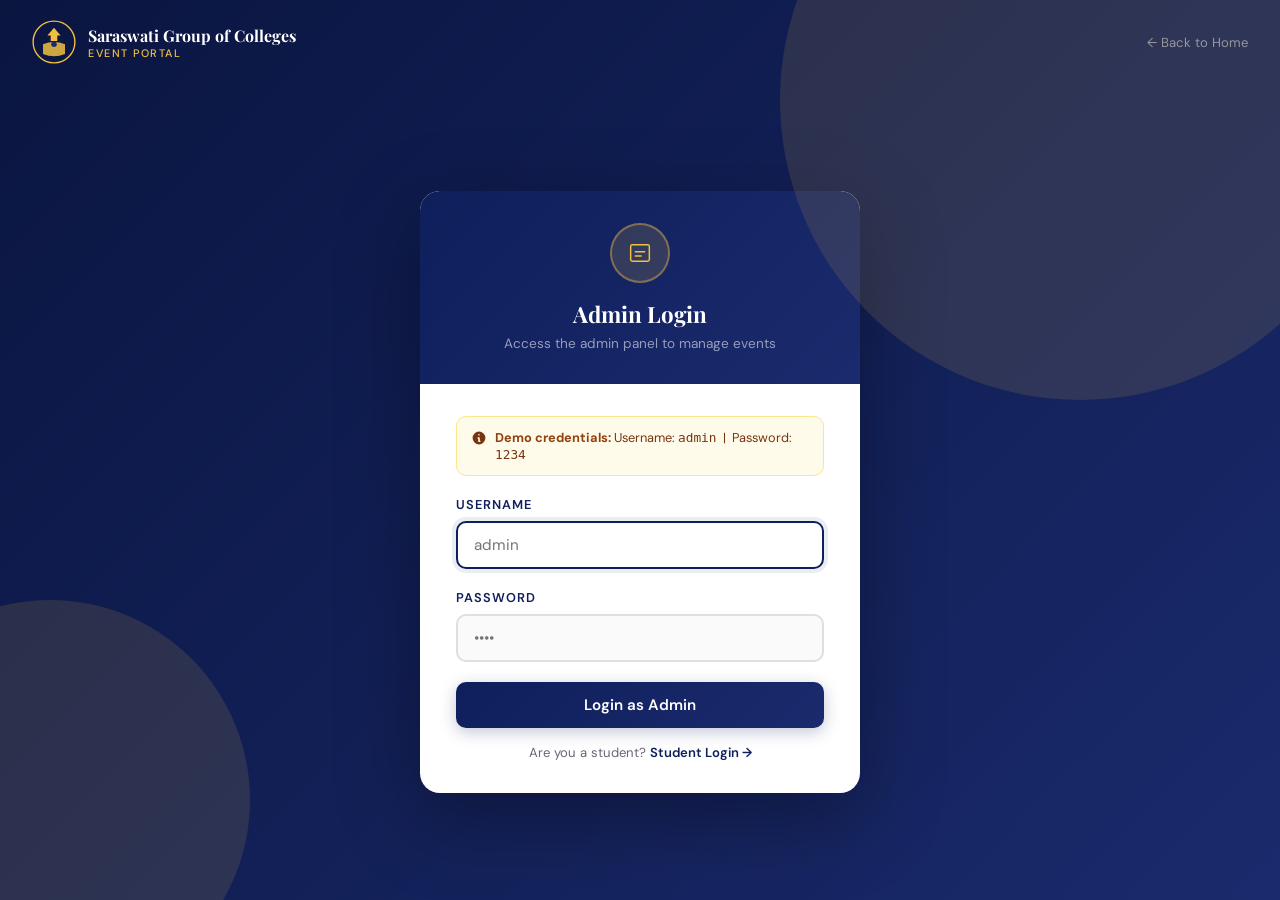
<file: college event management:Anubhav/admin dashboard.html>
<!DOCTYPE html>
<html lang="en">
<head>
  <meta charset="UTF-8"/>
  <meta name="viewport" content="width=device-width, initial-scale=1.0"/>
  <title>Admin Dashboard – SGC Events</title>
  <link rel="stylesheet" href="style.css"/>
  <link href="https://fonts.googleapis.com/css2?family=Playfair+Display:wght@400;700;900&family=DM+Sans:wght@300;400;500;600&display=swap" rel="stylesheet"/>
</head>
<body class="dash-body">

  <!-- Nav -->
  <nav class="top-nav">
    <div class="nav-brand">
      <svg class="nav-logo" viewBox="0 0 80 80" fill="none">
        <circle cx="40" cy="40" r="38" stroke="#f0c040" stroke-width="2.5"/>
        <path d="M40 14 L52 28 H46 V38 H34 V28 H28 Z" fill="#f0c040"/>
        <path d="M20 44 Q40 36 60 44 L60 62 Q40 70 20 62 Z" fill="#f0c040" opacity="0.85"/>
        <circle cx="40" cy="44" r="5" fill="#1a2a6c"/>
      </svg>
      <span class="nav-name">Saraswati Group of Colleges<span>Admin Panel</span></span>
    </div>
    <div class="nav-right">
      <span class="nav-user"><strong>Administrator</strong></span>
      <button class="btn-logout" onclick="doLogout()">Logout</button>
    </div>
  </nav>

  <!-- Toast -->
  <div class="toast-container" id="toastContainer"></div>

  <!-- Delete Confirm Modal -->
  <div class="modal-overlay" id="confirmModal">
    <div class="modal-box">
      <h3>Delete Event</h3>
      <p id="modalMsg">Are you sure you want to delete this event? All registrations for it will also be removed.</p>
      <div class="modal-btns">
        <button class="btn-cancel" onclick="closeModal()">Cancel</button>
        <button class="btn-confirm" onclick="confirmDelete()">Delete</button>
      </div>
    </div>
  </div>

  <div class="dash-layout">
    <div class="dash-content">
      <div class="dash-header">
        <h1>Admin Dashboard</h1>
        <p>Manage events, view registrations, and oversee the college event portal.</p>
      </div>

      <!-- Tab nav -->
      <div class="tab-nav">
        <button class="tab-btn active" onclick="switchTab('events', this)">Manage Events</button>
        <button class="tab-btn" onclick="switchTab('registrations', this)">Registrations</button>
      </div>

      <!-- Stats -->
      <div class="stats-row">
        <div class="stat-card">
          <div class="stat-num" id="statEvents">0</div>
          <div class="stat-label">Total Events</div>
        </div>
        <div class="stat-card gold-border">
          <div class="stat-num" id="statRegs">0</div>
          <div class="stat-label">Registrations</div>
        </div>
        <div class="stat-card green-border">
          <div class="stat-num" id="statStudents">0</div>
          <div class="stat-label">Unique Students</div>
        </div>
      </div>

      <!-- Events Tab -->
      <div class="tab-pane active" id="tab-events">

        <!-- Add Event Form -->
        <div class="section-card" style="margin-bottom:24px">
          <div class="section-card-header">
            <h2>➕ Add New Event</h2>
          </div>
          <div class="section-card-body">
            <div id="formAlert" class="alert-box error"></div>
            <div id="formSuccess" class="alert-box success"></div>
            <div class="add-event-form">
              <div class="form-group">
                <label for="eventName">Event Name *</label>
                <input type="text" id="eventName" placeholder="e.g. Annual Science Fair"/>
                <div class="form-error" id="nameErr">Event name is required.</div>
              </div>
              <div class="form-group">
                <label for="eventDate">Event Date *</label>
                <input type="date" id="eventDate"/>
                <div class="form-error" id="dateErr">Please select a date.</div>
              </div>
              <div class="form-group full-width">
                <label for="eventImage">Event Image URL</label>
                <input type="url" id="eventImage" placeholder="https://example.com/image.jpg" oninput="previewImg(this.value)"/>
                <div class="form-hint">Paste a direct link to an image. Leave blank for a default icon.</div>
                <div class="img-preview-wrap">
                  <img id="imgPreview" class="img-preview-thumb" src="" alt="Preview" onerror="this.classList.remove('visible')"/>
                </div>
              </div>
              <div class="form-group full-width" style="display:flex;align-items:center;gap:12px;">
                <button class="btn-add-event" onclick="addEvent()">Add Event</button>
                <button class="btn-cancel" onclick="resetForm()" style="margin-top:8px">Clear Form</button>
              </div>
            </div>
          </div>
        </div>

        <!-- Events List -->
        <div class="section-card">
          <div class="section-card-header">
            <h2>All Events</h2>
            <span id="eventCountBadge" style="background:#e8eaf6;color:var(--navy);font-size:0.78rem;font-weight:600;padding:4px 12px;border-radius:12px;">0 events</span>
          </div>
          <div class="section-card-body">
            <div id="adminEventsList"></div>
          </div>
        </div>
      </div>

      <!-- Registrations Tab -->
      <div class="tab-pane" id="tab-registrations">
        <div class="section-card">
          <div class="section-card-header">
            <h2>Student Registrations</h2>
            <div style="display:flex;gap:10px;align-items:center">
              <label style="font-size:0.82rem;color:var(--text-light)">Filter by event:</label>
              <select id="filterEvent" onchange="renderRegistrations()" style="padding:6px 10px;border-radius:8px;border:1.5px solid var(--border);font-size:0.82rem;color:var(--navy);font-family:var(--font-body)">
                <option value="">All Events</option>
              </select>
            </div>
          </div>
          <div class="section-card-body">
            <div style="overflow-x:auto">
              <table class="reg-table">
                <thead>
                  <tr>
                    <th>#</th>
                    <th>Student Name</th>
                    <th>Roll Number</th>
                    <th>Event Name</th>
                    <th>Registered On</th>
                  </tr>
                </thead>
                <tbody id="regTableBody"></tbody>
              </table>
              <div id="regEmpty" class="empty-state" style="display:none">
                <div class="empty-icon">📋</div>
                <p>No registrations yet.</p>
              </div>
            </div>
          </div>
        </div>
      </div>

    </div>
  </div>

  <script>
    // Auth guard
    if (!localStorage.getItem('sgc_admin')) { window.location.href = 'adminlogin.html'; }

    let pendingDeleteId = null;

    function getEvents() { return JSON.parse(localStorage.getItem('sgc_events') || '[]'); }
    function saveEvents(ev) { localStorage.setItem('sgc_events', JSON.stringify(ev)); }
    function getRegistrations() { return JSON.parse(localStorage.getItem('sgc_registrations') || '[]'); }

    function updateStats() {
      const events = getEvents();
      const regs = getRegistrations();
      const unique = new Set(regs.map(r => r.studentName)).size;
      document.getElementById('statEvents').textContent = events.length;
      document.getElementById('statRegs').textContent = regs.length;
      document.getElementById('statStudents').textContent = unique;
    }

    function previewImg(url) {
      const img = document.getElementById('imgPreview');
      if (url && url.startsWith('http')) {
        img.src = url;
        img.classList.add('visible');
      } else {
        img.classList.remove('visible');
      }
    }

    function addEvent() {
      const name = document.getElementById('eventName').value.trim();
      const date = document.getElementById('eventDate').value;
      const image = document.getElementById('eventImage').value.trim();

      // Reset
      document.getElementById('nameErr').classList.remove('visible');
      document.getElementById('dateErr').classList.remove('visible');
      document.getElementById('eventName').classList.remove('error-input');
      document.getElementById('eventDate').classList.remove('error-input');
      document.getElementById('formAlert').classList.remove('visible');
      document.getElementById('formSuccess').classList.remove('visible');

      let valid = true;
      if (!name) { document.getElementById('nameErr').classList.add('visible'); document.getElementById('eventName').classList.add('error-input'); valid = false; }
      if (!date) { document.getElementById('dateErr').classList.add('visible'); document.getElementById('eventDate').classList.add('error-input'); valid = false; }
      if (!valid) return;

      const events = getEvents();
      const newEvent = {
        id: Date.now().toString(),
        name, date, image,
        createdAt: new Date().toISOString()
      };
      events.push(newEvent);
      saveEvents(events);

      const s = document.getElementById('formSuccess');
      s.textContent = `Event "${name}" added successfully!`;
      s.classList.add('visible');
      setTimeout(() => s.classList.remove('visible'), 3000);

      resetForm();
      renderAdminEvents();
      updateStats();
      populateEventFilter();
      showToast(`Event "${name}" added! 🎉`);
    }

    function resetForm() {
      document.getElementById('eventName').value = '';
      document.getElementById('eventDate').value = '';
      document.getElementById('eventImage').value = '';
      document.getElementById('imgPreview').classList.remove('visible');
      document.getElementById('nameErr').classList.remove('visible');
      document.getElementById('dateErr').classList.remove('visible');
      document.getElementById('eventName').classList.remove('error-input');
      document.getElementById('eventDate').classList.remove('error-input');
    }

    function renderAdminEvents() {
      const events = getEvents();
      const regs = getRegistrations();
      const list = document.getElementById('adminEventsList');
      document.getElementById('eventCountBadge').textContent = `${events.length} event${events.length !== 1 ? 's' : ''}`;

      if (!events.length) {
        list.innerHTML = `<div class="empty-state"><div class="empty-icon">📅</div><p>No events yet. Add your first event above!</p></div>`;
        return;
      }

      list.innerHTML = events.map((e, i) => {
        const regCount = regs.filter(r => r.eventId === e.id).length;
        const dateStr = new Date(e.date).toLocaleDateString('en-IN', { day: 'numeric', month: 'short', year: 'numeric' });
        const thumbHtml = e.image
          ? `<div class="admin-event-thumb"><img src="${e.image}" alt="" onerror="this.parentElement.innerHTML='🎓'"/></div>`
          : `<div class="admin-event-thumb">🎓</div>`;
        return `
          <div class="admin-event-row" id="erow-${e.id}">
            ${thumbHtml}
            <div class="admin-event-info">
              <div class="admin-event-name">${e.name}</div>
              <div class="admin-event-date">📅 ${dateStr}</div>
            </div>
            <span class="admin-reg-count">${regCount} registered</span>
            <button class="btn-delete" onclick="openDelete('${e.id}', '${e.name.replace(/'/g, "\\'")}')">Delete</button>
          </div>`;
      }).join('');
    }

    function openDelete(id, name) {
      pendingDeleteId = id;
      document.getElementById('modalMsg').textContent = `Delete "${name}"? All student registrations for this event will also be removed.`;
      document.getElementById('confirmModal').classList.add('open');
    }

    function closeModal() {
      document.getElementById('confirmModal').classList.remove('open');
      pendingDeleteId = null;
    }

    function confirmDelete() {
      if (!pendingDeleteId) return;
      let events = getEvents();
      const deleted = events.find(e => e.id === pendingDeleteId);
      events = events.filter(e => e.id !== pendingDeleteId);
      saveEvents(events);

      // Remove related registrations
      let regs = getRegistrations();
      regs = regs.filter(r => r.eventId !== pendingDeleteId);
      localStorage.setItem('sgc_registrations', JSON.stringify(regs));

      closeModal();
      showToast(`Event "${deleted?.name}" deleted.`, 'error');
      renderAdminEvents();
      renderRegistrations();
      updateStats();
      populateEventFilter();
    }

    function populateEventFilter() {
      const events = getEvents();
      const sel = document.getElementById('filterEvent');
      const current = sel.value;
      sel.innerHTML = '<option value="">All Events</option>' +
        events.map(e => `<option value="${e.id}" ${e.id === current ? 'selected' : ''}>${e.name}</option>`).join('');
    }

    function renderRegistrations() {
      const regs = getRegistrations();
      const filterVal = document.getElementById('filterEvent').value;
      const filtered = filterVal ? regs.filter(r => r.eventId === filterVal) : regs;
      const tbody = document.getElementById('regTableBody');
      const empty = document.getElementById('regEmpty');

      if (!filtered.length) {
        tbody.innerHTML = '';
        empty.style.display = 'block';
        return;
      }
      empty.style.display = 'none';
      tbody.innerHTML = filtered.map((r, i) => {
        const dateStr = new Date(r.registeredAt).toLocaleDateString('en-IN', { day: 'numeric', month: 'short', year: 'numeric', hour: '2-digit', minute: '2-digit' });
        return `
          <tr>
            <td style="color:var(--text-light);font-weight:600">${i + 1}</td>
            <td><strong>${r.studentName}</strong></td>
            <td>${r.studentId || 'N/A'}</td>
            <td>${r.eventName}</td>
            <td style="color:var(--text-light)">${dateStr}</td>
          </tr>`;
      }).join('');
    }

    function switchTab(tab, btn) {
      document.querySelectorAll('.tab-btn').forEach(b => b.classList.remove('active'));
      document.querySelectorAll('.tab-pane').forEach(p => p.classList.remove('active'));
      btn.classList.add('active');
      document.getElementById('tab-' + tab).classList.add('active');
      if (tab === 'registrations') { populateEventFilter(); renderRegistrations(); }
    }

    function showToast(msg, type = 'success') {
      const container = document.getElementById('toastContainer');
      const toast = document.createElement('div');
      toast.className = `toast${type === 'error' ? ' error' : ''}`;
      toast.innerHTML = `<span>${type === 'success' ? '✅' : '🗑️'}</span> ${msg}`;
      container.appendChild(toast);
      setTimeout(() => { toast.classList.add('out'); setTimeout(() => toast.remove(), 300); }, 3500);
    }

    function doLogout() {
      localStorage.removeItem('sgc_admin');
      window.location.href = 'index.html';
    }

    document.getElementById('confirmModal').addEventListener('click', function(e) {
      if (e.target === this) closeModal();
    });

    // Set min date for event input to today
    const today = new Date().toISOString().split('T')[0];
    document.getElementById('eventDate').min = today;

    // Init
    renderAdminEvents();
    updateStats();
  </script>
</body>
</html>
</file>
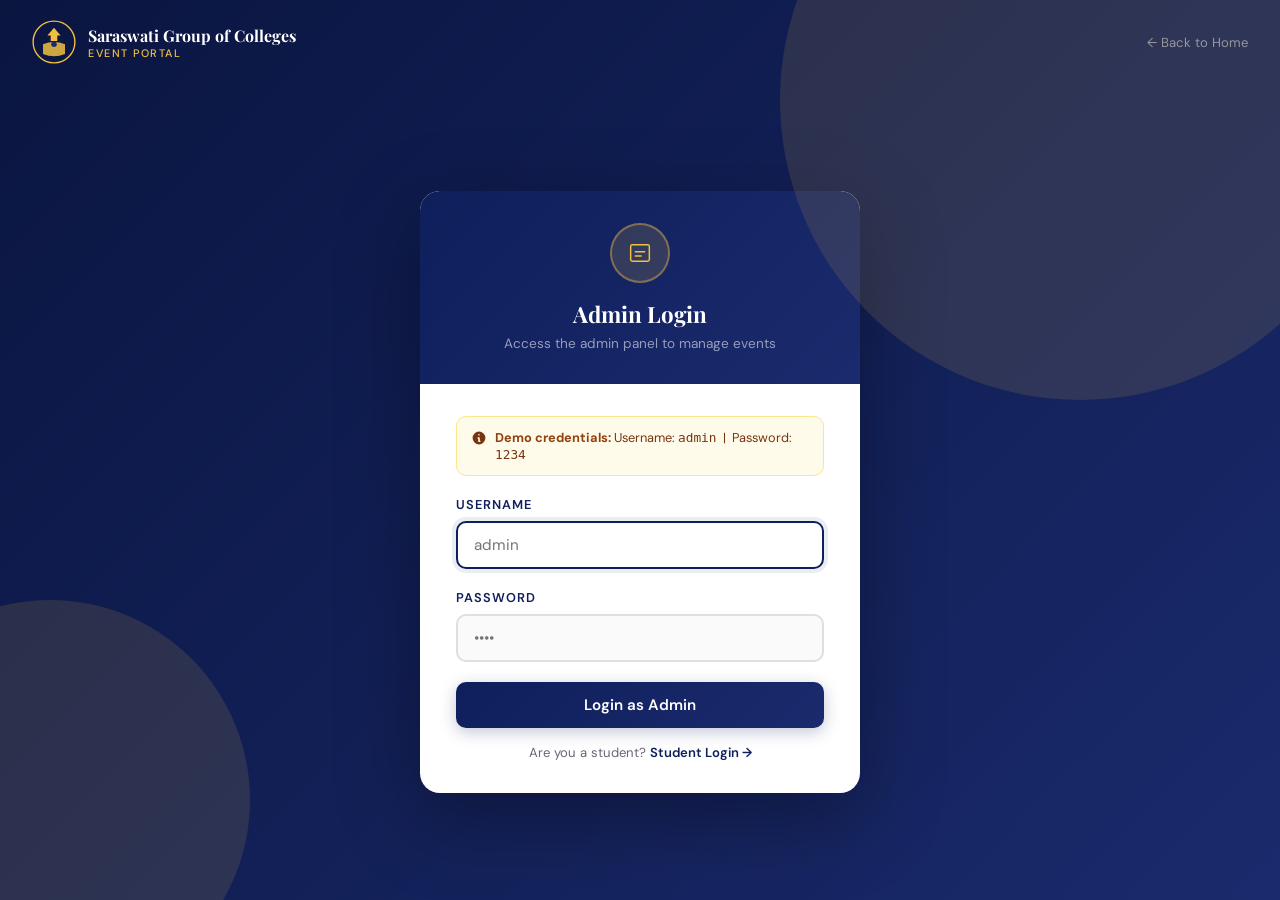
<file: college event management:Anubhav/adminlogin.html>
<!DOCTYPE html>
<html lang="en">
<head>
  <meta charset="UTF-8"/>
  <meta name="viewport" content="width=device-width, initial-scale=1.0"/>
  <title>Admin Login – SGC Events</title>
  <link rel="stylesheet" href="style.css"/>
  <link href="https://fonts.googleapis.com/css2?family=Playfair+Display:wght@400;700;900&family=DM+Sans:wght@300;400;500;600&display=swap" rel="stylesheet"/>
</head>
<body class="auth-body">
  <div class="home-bg">
    <div class="bg-circle c1"></div>
    <div class="bg-circle c2"></div>
  </div>

  <nav class="auth-nav">
    <svg class="nav-logo" viewBox="0 0 80 80" fill="none" xmlns="http://www.w3.org/2000/svg">
      <circle cx="40" cy="40" r="38" stroke="#f0c040" stroke-width="2.5"/>
      <path d="M40 14 L52 28 H46 V38 H34 V28 H28 Z" fill="#f0c040"/>
      <path d="M20 44 Q40 36 60 44 L60 62 Q40 70 20 62 Z" fill="#f0c040" opacity="0.85"/>
      <circle cx="40" cy="44" r="5" fill="#1a2a6c"/>
    </svg>
    <span class="nav-name">Saraswati Group of Colleges<span>Event Portal</span></span>
    <a href="index.html" class="back-home">← Back to Home</a>
  </nav>

  <div class="auth-center">
    <div class="auth-card">
      <div class="auth-card-header">
        <div class="auth-card-icon">
          <svg viewBox="0 0 48 48" fill="none">
            <rect x="8" y="10" width="32" height="28" rx="3" stroke="currentColor" stroke-width="2.5"/>
            <path d="M16 22h16M16 29h10" stroke="currentColor" stroke-width="2.5" stroke-linecap="round"/>
          </svg>
        </div>
        <h2>Admin Login</h2>
        <p>Access the admin panel to manage events</p>
      </div>
      <div class="auth-card-body">
        <div class="cred-hint">
          <svg viewBox="0 0 20 20" fill="currentColor" style="width:16px;height:16px;flex-shrink:0;margin-top:1px">
            <path fill-rule="evenodd" d="M18 10a8 8 0 11-16 0 8 8 0 0116 0zm-7-4a1 1 0 11-2 0 1 1 0 012 0zM9 9a1 1 0 000 2v3a1 1 0 001 1h1a1 1 0 100-2v-3a1 1 0 00-1-1H9z" clip-rule="evenodd"/>
          </svg>
          <div><strong>Demo credentials:</strong> Username: <code>admin</code> &nbsp;|&nbsp; Password: <code>1234</code></div>
        </div>

        <div id="alertBox" class="alert-box error"></div>

        <div class="form-group">
          <label for="username">Username</label>
          <input type="text" id="username" placeholder="admin" autocomplete="username" autofocus/>
          <div class="form-error" id="userError">Username is required.</div>
        </div>

        <div class="form-group">
          <label for="password">Password</label>
          <input type="password" id="password" placeholder="••••"/>
          <div class="form-error" id="passError">Password is required.</div>
        </div>

        <button class="btn-primary" onclick="doAdminLogin()">Login as Admin</button>

        <div class="auth-footer-link" style="margin-top:16px;">
Are you a student? <a href="studentlogin.html">Student Login →</a>
        </div>
      </div>
    </div>
  </div>

  <script>
    if (localStorage.getItem('sgc_admin')) {
      window.location.href = 'admin%20dashboard.html';
    }

    const ADMIN_USER = 'admin';
    const ADMIN_PASS = '1234';

    function doAdminLogin() {
      const username = document.getElementById('username').value.trim();
      const password = document.getElementById('password').value.trim();
      const userError = document.getElementById('userError');
      const passError = document.getElementById('passError');
      const alertBox = document.getElementById('alertBox');
      let valid = true;

      // Reset
      userError.classList.remove('visible');
      passError.classList.remove('visible');
      alertBox.classList.remove('visible');
      document.getElementById('username').classList.remove('error-input');
      document.getElementById('password').classList.remove('error-input');

      if (!username) {
        userError.classList.add('visible');
        document.getElementById('username').classList.add('error-input');
        valid = false;
      }
      if (!password) {
        passError.classList.add('visible');
        document.getElementById('password').classList.add('error-input');
        valid = false;
      }
      if (!valid) return;

      if (username !== ADMIN_USER || password !== ADMIN_PASS) {
        alertBox.textContent = 'Invalid username or password. Please try again.';
        alertBox.classList.add('visible');
        document.getElementById('password').value = '';
        document.getElementById('password').focus();
        return;
      }

      localStorage.setItem('sgc_admin', JSON.stringify({ user: username, loginTime: new Date().toISOString() }));
      window.location.href = 'admin%20dashboard.html';
    }

    document.addEventListener('keydown', (e) => {
      if (e.key === 'Enter') doAdminLogin();
    });
  </script>
</body>
</html>
</file>
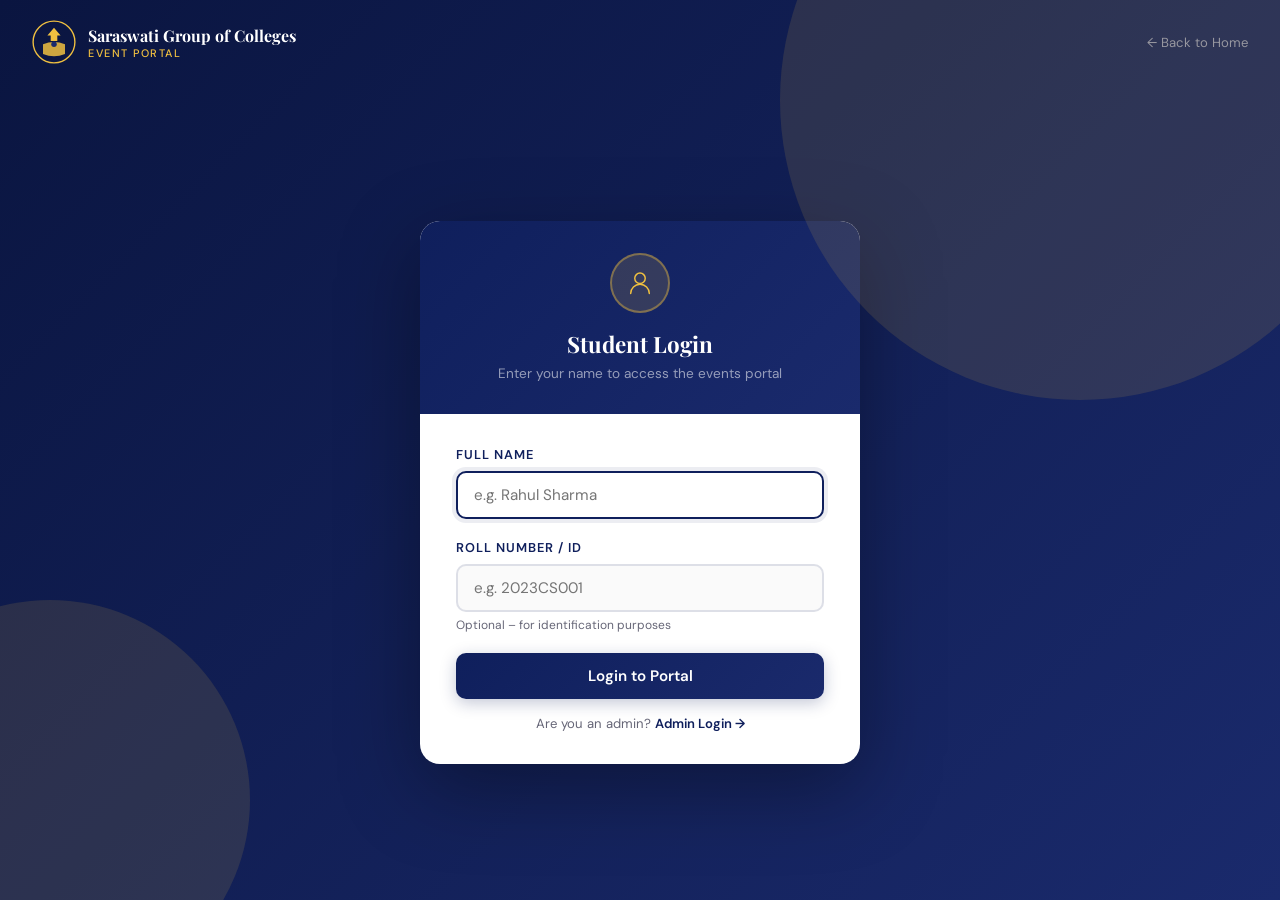
<file: college event management:Anubhav/student dashbord.html>
<!DOCTYPE html>
<html lang="en">
<head>
  <meta charset="UTF-8"/>
  <meta name="viewport" content="width=device-width, initial-scale=1.0"/>
  <title>Student Dashboard – SGC Events</title>
  <link rel="stylesheet" href="style.css"/>
  <link href="https://fonts.googleapis.com/css2?family=Playfair+Display:wght@400;700;900&family=DM+Sans:wght@300;400;500;600&display=swap" rel="stylesheet"/>
</head>
<body class="dash-body">

  <!-- Top Nav -->
  <nav class="top-nav">
    <div class="nav-brand">
      <svg class="nav-logo" viewBox="0 0 80 80" fill="none">
        <circle cx="40" cy="40" r="38" stroke="#f0c040" stroke-width="2.5"/>
        <path d="M40 14 L52 28 H46 V38 H34 V28 H28 Z" fill="#f0c040"/>
        <path d="M20 44 Q40 36 60 44 L60 62 Q40 70 20 62 Z" fill="#f0c040" opacity="0.85"/>
        <circle cx="40" cy="44" r="5" fill="#1a2a6c"/>
      </svg>
      <span class="nav-name">Saraswati Group of Colleges<span>Student Portal</span></span>
    </div>
    <div class="nav-right">
      <span class="nav-user">Welcome, <strong id="navStudentName">Student</strong></span>
      <button class="btn-logout" onclick="doLogout()">Logout</button>
    </div>
  </nav>

  <!-- Toast -->
  <div class="toast-container" id="toastContainer"></div>

  <!-- Confirm Modal -->
  <div class="modal-overlay" id="confirmModal">
    <div class="modal-box">
      <h3>Confirm Registration</h3>
      <p id="modalMsg">Are you sure you want to register for this event?</p>
      <div class="modal-btns">
        <button class="btn-cancel" onclick="closeModal()">Cancel</button>
        <button class="btn-confirm" style="background:var(--navy)" onclick="confirmRegister()">Register</button>
      </div>
    </div>
  </div>

  <div class="dash-layout">
    <div class="dash-content">
      <div class="dash-header">
        <h1>Events Dashboard</h1>
        <p>Browse all available events and register for the ones you're interested in.</p>
      </div>

      <!-- Tab nav -->
      <div class="tab-nav">
        <button class="tab-btn active" onclick="switchTab('all', this)">All Events</button>
        <button class="tab-btn" onclick="switchTab('mine', this)">My Registrations</button>
      </div>

      <!-- Stats -->
      <div class="stats-row">
        <div class="stat-card">
          <div class="stat-num" id="statTotal">0</div>
          <div class="stat-label">Total Events</div>
        </div>
        <div class="stat-card gold-border">
          <div class="stat-num" id="statRegistered">0</div>
          <div class="stat-label">Registered</div>
        </div>
        <div class="stat-card green-border">
          <div class="stat-num" id="statUpcoming">0</div>
          <div class="stat-label">Upcoming</div>
        </div>
      </div>

      <!-- All Events Tab -->
      <div class="tab-pane active" id="tab-all">
        <div class="section-card">
          <div class="section-card-header">
            <h2>Available Events</h2>
          </div>
          <div class="section-card-body">
            <div class="events-grid" id="eventsGrid"></div>
          </div>
        </div>
      </div>

      <!-- My Registrations Tab -->
      <div class="tab-pane" id="tab-mine">
        <div class="section-card">
          <div class="section-card-header">
            <h2>My Registered Events</h2>
          </div>
          <div class="section-card-body">
            <div class="events-grid" id="myEventsGrid"></div>
          </div>
        </div>
      </div>
    </div>
  </div>

  <script>
    // Auth guard
    const studentData = JSON.parse(localStorage.getItem('sgc_student') || 'null');
    if (!studentData) { window.location.href = 'studentlogin.html'; }
    document.getElementById('navStudentName').textContent = studentData ? studentData.name : '';

    let pendingEventId = null;

    function getEvents() { return JSON.parse(localStorage.getItem('sgc_events') || '[]'); }
    function getRegistrations() { return JSON.parse(localStorage.getItem('sgc_registrations') || '[]'); }

    function isRegistered(eventId) {
      const regs = getRegistrations();
      return regs.some(r => r.eventId === eventId && r.studentName === studentData.name);
    }

    function updateStats() {
      const events = getEvents();
      const now = new Date();
      const regs = getRegistrations().filter(r => r.studentName === studentData.name);
      const upcoming = events.filter(e => new Date(e.date) >= now).length;
      document.getElementById('statTotal').textContent = events.length;
      document.getElementById('statRegistered').textContent = regs.length;
      document.getElementById('statUpcoming').textContent = upcoming;
    }

    function renderEventCard(event, showBtn = true) {
      const registered = isRegistered(event.id);
      const isPast = new Date(event.date) < new Date();
      const dateStr = new Date(event.date).toLocaleDateString('en-IN', { weekday: 'long', day: 'numeric', month: 'long', year: 'numeric' });

      const imgHtml = event.image
        ? `<div class="event-img"><img src="${event.image}" alt="${event.name}" onerror="this.parentElement.innerHTML='<div style=\\'width:100%;height:100%;display:flex;align-items:center;justify-content:center;font-size:2.5rem;background:linear-gradient(135deg,#e8eaf6,#c5cbe8)\\'>🎓</div>'"/></div>`
        : `<div class="event-img-placeholder">🎓</div>`;

      return `
        <div class="event-card" id="card-${event.id}">
          ${imgHtml}
          <div class="event-body">
            <div class="event-name">${event.name}</div>
            <div class="event-date">
              <svg viewBox="0 0 20 20" fill="currentColor"><path fill-rule="evenodd" d="M6 2a1 1 0 00-1 1v1H4a2 2 0 00-2 2v10a2 2 0 002 2h12a2 2 0 002-2V6a2 2 0 00-2-2h-1V3a1 1 0 10-2 0v1H7V3a1 1 0 00-1-1zm0 5a1 1 0 000 2h8a1 1 0 100-2H6z" clip-rule="evenodd"/></svg>
              ${dateStr}
            </div>
            ${registered ? '<span class="event-badge badge-registered">✓ Registered</span>' : isPast ? '<span class="event-badge" style="background:#f3f4f6;color:#6b7280">Event Ended</span>' : '<span class="event-badge badge-open">Open</span>'}
            ${showBtn && !registered && !isPast ? `<button class="btn-register" onclick="openModal('${event.id}', '${event.name.replace(/'/g, "\\'")}')">Register Now</button>` : ''}
            ${registered ? `<button class="btn-register" disabled>Already Registered</button>` : ''}
          </div>
        </div>`;
    }

    function renderAllEvents() {
      const events = getEvents();
      const grid = document.getElementById('eventsGrid');
      if (!events.length) {
        grid.innerHTML = `<div class="empty-state" style="grid-column:1/-1"><div class="empty-icon">📅</div><p>No events available yet. Check back later!</p></div>`;
        return;
      }
      grid.innerHTML = events.map(e => renderEventCard(e)).join('');
    }

    function renderMyEvents() {
      const events = getEvents();
      const regs = getRegistrations().filter(r => r.studentName === studentData.name);
      const grid = document.getElementById('myEventsGrid');
      if (!regs.length) {
        grid.innerHTML = `<div class="empty-state" style="grid-column:1/-1"><div class="empty-icon">🎟️</div><p>You haven't registered for any events yet.</p></div>`;
        return;
      }
      const myEvents = regs.map(r => events.find(e => e.id === r.eventId)).filter(Boolean);
      grid.innerHTML = myEvents.map(e => renderEventCard(e, false)).join('');
    }

    function switchTab(tab, btn) {
      document.querySelectorAll('.tab-btn').forEach(b => b.classList.remove('active'));
      document.querySelectorAll('.tab-pane').forEach(p => p.classList.remove('active'));
      btn.classList.add('active');
      document.getElementById('tab-' + tab).classList.add('active');
      if (tab === 'mine') renderMyEvents();
    }

    function openModal(eventId, eventName) {
      pendingEventId = eventId;
      document.getElementById('modalMsg').textContent = `Register for "${eventName}"? This will be saved to your profile.`;
      document.getElementById('confirmModal').classList.add('open');
    }

    function closeModal() {
      document.getElementById('confirmModal').classList.remove('open');
      pendingEventId = null;
    }

    function confirmRegister() {
      if (!pendingEventId) return;
      const events = getEvents();
      const event = events.find(e => e.id === pendingEventId);
      if (!event) return;

      const regs = getRegistrations();
      regs.push({
        id: Date.now().toString(),
        eventId: event.id,
        eventName: event.name,
        studentName: studentData.name,
        studentId: studentData.id,
        registeredAt: new Date().toISOString()
      });
      localStorage.setItem('sgc_registrations', JSON.stringify(regs));

      closeModal();
      showToast(`Successfully registered for "${event.name}"! 🎉`);
      renderAllEvents();
      updateStats();
    }

    function showToast(msg, type = 'success') {
      const container = document.getElementById('toastContainer');
      const toast = document.createElement('div');
      toast.className = `toast${type === 'error' ? ' error' : ''}`;
      toast.innerHTML = `<span>${type === 'success' ? '✅' : '❌'}</span> ${msg}`;
      container.appendChild(toast);
      setTimeout(() => { toast.classList.add('out'); setTimeout(() => toast.remove(), 300); }, 3500);
    }

    function doLogout() {
      localStorage.removeItem('sgc_student');
      window.location.href = 'index.html';
    }

    // Close modal on backdrop click
    document.getElementById('confirmModal').addEventListener('click', function(e) {
      if (e.target === this) closeModal();
    });

    // Init
    renderAllEvents();
    updateStats();
  </script>
</body>
</html>
</file>
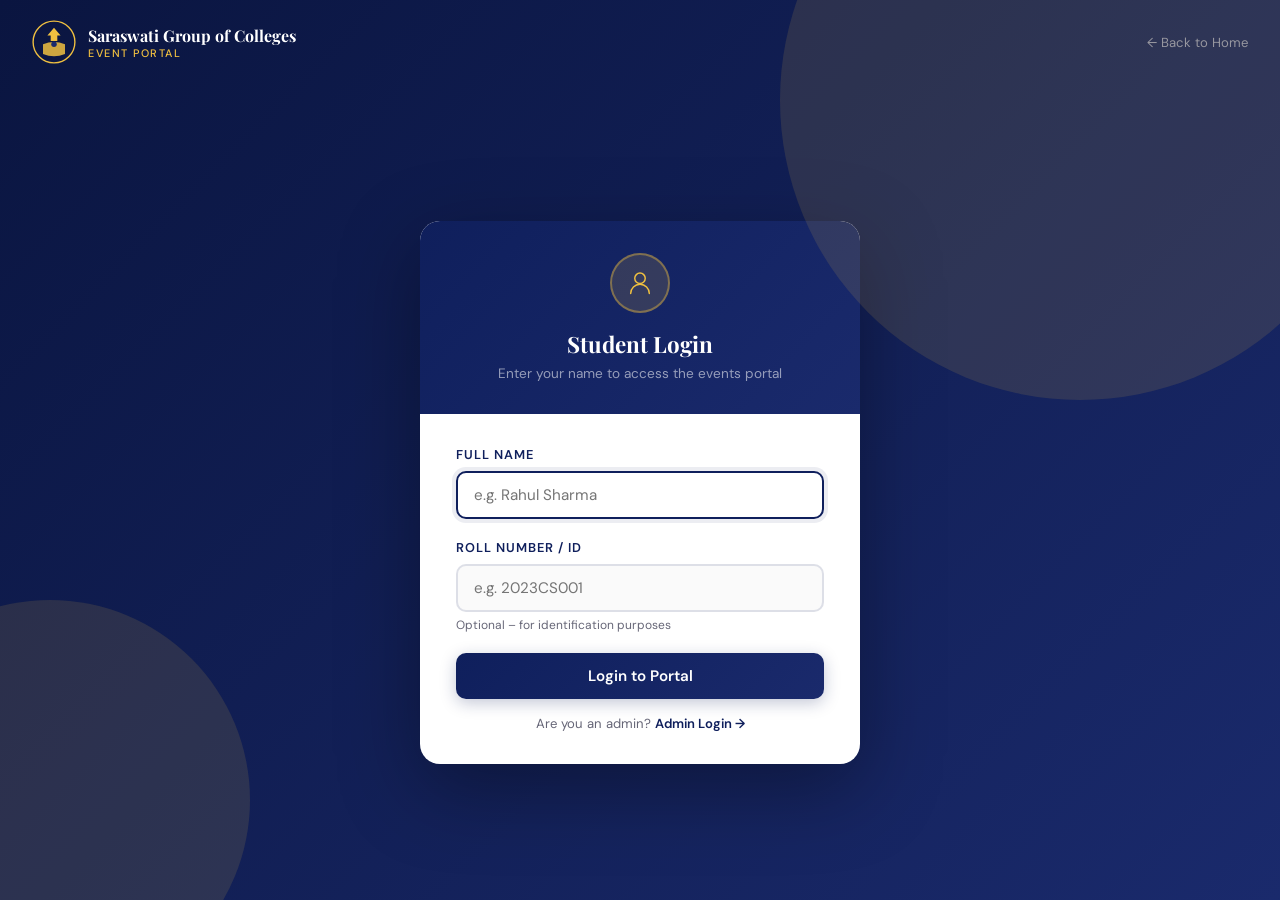
<file: college event management:Anubhav/studentlogin.html>
<!DOCTYPE html>
<html lang="en">
<head>
  <meta charset="UTF-8"/>
  <meta name="viewport" content="width=device-width, initial-scale=1.0"/>
  <title>Student Login – SGC Events</title>
  <link rel="stylesheet" href="style.css"/>
  <link href="https://fonts.googleapis.com/css2?family=Playfair+Display:wght@400;700;900&family=DM+Sans:wght@300;400;500;600&display=swap" rel="stylesheet"/>
</head>
<body class="auth-body">
  <div class="home-bg">
    <div class="bg-circle c1"></div>
    <div class="bg-circle c2"></div>
  </div>

  <nav class="auth-nav">
    <svg class="nav-logo" viewBox="0 0 80 80" fill="none" xmlns="http://www.w3.org/2000/svg">
      <circle cx="40" cy="40" r="38" stroke="#f0c040" stroke-width="2.5"/>
      <path d="M40 14 L52 28 H46 V38 H34 V28 H28 Z" fill="#f0c040"/>
      <path d="M20 44 Q40 36 60 44 L60 62 Q40 70 20 62 Z" fill="#f0c040" opacity="0.85"/>
      <circle cx="40" cy="44" r="5" fill="#1a2a6c"/>
    </svg>
    <span class="nav-name">Saraswati Group of Colleges<span>Event Portal</span></span>
    <a href="index.html" class="back-home">← Back to Home</a>
  </nav>

  <div class="auth-center">
    <div class="auth-card">
      <div class="auth-card-header">
        <div class="auth-card-icon">
          <svg viewBox="0 0 48 48" fill="none">
            <circle cx="24" cy="16" r="9" stroke="currentColor" stroke-width="2.5"/>
            <path d="M8 42c0-8.837 7.163-16 16-16s16 7.163 16 16" stroke="currentColor" stroke-width="2.5" stroke-linecap="round"/>
          </svg>
        </div>
        <h2>Student Login</h2>
        <p>Enter your name to access the events portal</p>
      </div>
      <div class="auth-card-body">
        <div id="alertBox" class="alert-box error"></div>

        <div class="form-group">
          <label for="studentName">Full Name</label>
          <input type="text" id="studentName" placeholder="e.g. Rahul Sharma" autocomplete="name" autofocus/>
          <div class="form-error" id="nameError">Please enter your full name (at least 3 characters).</div>
        </div>

        <div class="form-group">
          <label for="studentId">Roll Number / ID</label>
          <input type="text" id="studentId" placeholder="e.g. 2023CS001"/>
          <div class="form-hint">Optional – for identification purposes</div>
        </div>

        <button class="btn-primary" onclick="doLogin()">Login to Portal</button>

        <div class="auth-footer-link" style="margin-top:16px;">
Are you an admin? <a href="adminlogin.html">Admin Login →</a>
        </div>
      </div>
    </div>
  </div>

  <script>
    // If already logged in, redirect
    if (localStorage.getItem('sgc_student')) {
      window.location.href = 'student%20dashbord.html';
    }

    function doLogin() {
      const name = document.getElementById('studentName').value.trim();
      const id = document.getElementById('studentId').value.trim();
      const nameError = document.getElementById('nameError');
      const alertBox = document.getElementById('alertBox');
      const nameInput = document.getElementById('studentName');

      // Reset
      nameError.classList.remove('visible');
      nameInput.classList.remove('error-input');
      alertBox.classList.remove('visible');

      if (!name || name.length < 3) {
        nameError.classList.add('visible');
        nameInput.classList.add('error-input');
        nameInput.focus();
        return;
      }

      const student = { name, id: id || 'N/A', loginTime: new Date().toISOString() };
      localStorage.setItem('sgc_student', JSON.stringify(student));
      window.location.href = 'student%20dashbord.html';
    }

    // Allow Enter key
    document.addEventListener('keydown', (e) => {
      if (e.key === 'Enter') doLogin();
    });
  </script>
</body>
</html>
</file>
<file: college event management:Anubhav/style.css>
/* ===== CSS VARIABLES ===== */
:root {
    --navy: #0f1f5c;
    --navy-dark: #0a1540;
    --navy-mid: #1a2a6c;
    --gold: #f0c040;
    --gold-dark: #d4a820;
    --gold-light: #fff4cc;
    --cream: #fefdf8;
    --white: #ffffff;
    --text-dark: #0f1f5c;
    --text-mid: #334;
    --text-light: #667;
    --success: #16a34a;
    --danger: #dc2626;
    --border: rgba(15,31,92,0.12);
    --shadow-soft: 0 4px 24px rgba(15,31,92,0.10);
    --shadow-card: 0 8px 40px rgba(15,31,92,0.14);
    --radius: 16px;
    --radius-sm: 10px;
    --font-display: 'Playfair Display', Georgia, serif;
    --font-body: 'DM Sans', system-ui, sans-serif;
  }
  
  /* ===== RESET ===== */
  *, *::before, *::after { box-sizing: border-box; margin: 0; padding: 0; }
  html { scroll-behavior: smooth; }
  body { font-family: var(--font-body); color: var(--text-dark); background: var(--cream); min-height: 100vh; }
  a { text-decoration: none; color: inherit; }
  button { cursor: pointer; font-family: var(--font-body); }
  input, select, textarea { font-family: var(--font-body); }
  img { max-width: 100%; display: block; }
  
  /* ===== BACKGROUNDS ===== */
  .home-bg {
    position: fixed; inset: 0; z-index: 0; overflow: hidden; pointer-events: none;
    background: linear-gradient(135deg, #0f1f5c 0%, #1a3a8c 50%, #0a1540 100%);
  }
  .bg-circle {
    position: absolute; border-radius: 50%; opacity: 0.12;
    background: var(--gold);
  }
  .bg-circle.c1 { width: 600px; height: 600px; top: -200px; right: -100px; }
  .bg-circle.c2 { width: 400px; height: 400px; bottom: -100px; left: -150px; }
  .bg-circle.c3 { width: 200px; height: 200px; top: 40%; left: 40%; opacity: 0.06; }
  
  /* ===== HOME PAGE ===== */
  .home-body { background: var(--navy-dark); }
  
  .home-wrapper {
    position: relative; z-index: 1; min-height: 100vh;
    display: flex; flex-direction: column;
    max-width: 1280px; margin: 0 auto; padding: 0 24px;
  }
  
  /* Header */
  .home-header { padding: 28px 0 20px; }
  .logo-block { display: flex; align-items: center; gap: 16px; }
  .logo-icon { width: 64px; height: 64px; flex-shrink: 0; filter: drop-shadow(0 2px 8px rgba(240,192,64,0.4)); }
  .college-name {
    font-family: var(--font-display); font-size: clamp(1.2rem, 2.5vw, 1.65rem);
    color: var(--white); font-weight: 700; line-height: 1.2;
  }
  .college-tagline { color: var(--gold); font-size: 0.78rem; font-weight: 500; letter-spacing: 2px; text-transform: uppercase; margin-top: 4px; }
  
  /* Main layout */
  .home-main {
    flex: 1; display: grid; grid-template-columns: 1fr 1fr; gap: 60px;
    align-items: center; padding: 40px 0 60px;
  }
  
  /* Hero */
  .hero-badge {
    display: inline-block; background: rgba(240,192,64,0.15);
    border: 1px solid rgba(240,192,64,0.4); color: var(--gold);
    font-size: 0.72rem; font-weight: 600; letter-spacing: 2px; text-transform: uppercase;
    padding: 6px 14px; border-radius: 20px; margin-bottom: 20px;
  }
  .hero-title {
    font-family: var(--font-display); color: var(--white);
    font-size: clamp(2rem, 4vw, 3rem); font-weight: 900; line-height: 1.15; margin-bottom: 18px;
  }
  .hero-title .accent { color: var(--gold); }
  .hero-desc { color: rgba(255,255,255,0.65); font-size: 1rem; line-height: 1.7; margin-bottom: 40px; max-width: 440px; }
  
  /* Login Cards */
  .login-cards { display: flex; gap: 16px; flex-wrap: wrap; }
  
  .login-card {
    flex: 1; min-width: 180px; background: rgba(255,255,255,0.07);
    border: 1px solid rgba(255,255,255,0.12); border-radius: var(--radius);
    padding: 24px 20px; cursor: pointer; transition: all 0.3s ease;
    position: relative; overflow: hidden;
  }
  .login-card::before {
    content: ''; position: absolute; inset: 0; opacity: 0; transition: opacity 0.3s;
  }
  .student-card::before { background: linear-gradient(135deg, rgba(240,192,64,0.08), rgba(240,192,64,0.02)); }
  .admin-card::before { background: linear-gradient(135deg, rgba(100,160,255,0.08), rgba(100,160,255,0.02)); }
  .login-card:hover { transform: translateY(-4px); border-color: rgba(240,192,64,0.4); box-shadow: 0 12px 40px rgba(0,0,0,0.3); }
  .login-card:hover::before { opacity: 1; }
  
  .card-icon { width: 44px; height: 44px; color: var(--gold); margin-bottom: 14px; }
  .login-card h3 { color: var(--white); font-size: 1.05rem; font-weight: 600; margin-bottom: 6px; }
  .login-card p { color: rgba(255,255,255,0.55); font-size: 0.82rem; line-height: 1.5; margin-bottom: 16px; }
  .card-arrow { color: var(--gold); font-size: 1.2rem; font-weight: 700; transition: transform 0.2s; }
  .login-card:hover .card-arrow { transform: translateX(5px); }
  
  /* Preview panel */
  .home-visual { display: flex; align-items: center; justify-content: center; }
  
  .events-preview {
    background: rgba(255,255,255,0.06); border: 1px solid rgba(255,255,255,0.12);
    border-radius: var(--radius); padding: 28px; width: 100%; max-width: 380px;
    backdrop-filter: blur(10px);
  }
  .preview-label {
    color: var(--gold); font-size: 0.72rem; font-weight: 600; letter-spacing: 2px;
    text-transform: uppercase; margin-bottom: 18px;
  }
  .preview-empty { color: rgba(255,255,255,0.4); font-size: 0.9rem; font-style: italic; }
  .preview-item {
    display: flex; align-items: center; gap: 14px;
    padding: 12px 0; border-bottom: 1px solid rgba(255,255,255,0.08);
  }
  .preview-item:last-child { border-bottom: none; }
  .preview-dot { width: 8px; height: 8px; border-radius: 50%; background: var(--gold); flex-shrink: 0; }
  .preview-name { color: var(--white); font-size: 0.9rem; font-weight: 500; }
  .preview-date { color: rgba(255,255,255,0.5); font-size: 0.78rem; margin-top: 2px; }
  
  /* Footer */
  .home-footer { padding: 20px 0; border-top: 1px solid rgba(255,255,255,0.1); text-align: center; }
  .home-footer p { color: rgba(255,255,255,0.35); font-size: 0.78rem; }
  
  
  /* ===== SHARED PAGE STYLES ===== */
  .page-body { background: #f4f6fb; min-height: 100vh; }
  
  /* Top Nav */
  .top-nav {
    background: var(--navy-dark); padding: 14px 24px;
    display: flex; align-items: center; justify-content: space-between;
    box-shadow: 0 2px 16px rgba(0,0,0,0.25); position: sticky; top: 0; z-index: 100;
  }
  .nav-brand { display: flex; align-items: center; gap: 10px; }
  .nav-logo { width: 38px; height: 38px; }
  .nav-name { color: var(--white); font-family: var(--font-display); font-size: 0.95rem; font-weight: 700; }
  .nav-name span { display: block; color: var(--gold); font-size: 0.68rem; font-weight: 500; letter-spacing: 1.5px; text-transform: uppercase; font-family: var(--font-body); }
  
  .nav-right { display: flex; align-items: center; gap: 14px; }
  .nav-user { color: rgba(255,255,255,0.7); font-size: 0.85rem; }
  .nav-user strong { color: var(--gold); }
  
  .btn-logout {
    background: rgba(255,255,255,0.1); border: 1px solid rgba(255,255,255,0.2);
    color: var(--white); padding: 7px 16px; border-radius: 8px; font-size: 0.82rem;
    transition: all 0.2s;
  }
  .btn-logout:hover { background: rgba(220,38,38,0.3); border-color: rgba(220,38,38,0.5); }
  
  /* ===== AUTH PAGES ===== */
  .auth-body {
    background: linear-gradient(135deg, var(--navy-dark) 0%, var(--navy-mid) 100%);
    min-height: 100vh; display: flex; flex-direction: column;
  }
  .auth-body .home-bg { background: none; }
  
  .auth-nav {
    padding: 20px 32px; display: flex; align-items: center; gap: 12px;
  }
  .auth-nav .nav-logo { width: 44px; height: 44px; }
  .auth-nav .nav-name { color: var(--white); font-family: var(--font-display); font-size: 1rem; font-weight: 700; }
  .back-home {
    margin-left: auto; color: rgba(255,255,255,0.5); font-size: 0.82rem;
    display: flex; align-items: center; gap: 5px; transition: color 0.2s;
  }
  .back-home:hover { color: var(--gold); }
  
  .auth-center {
    flex: 1; display: flex; align-items: center; justify-content: center; padding: 20px;
  }
  
  .auth-card {
    background: var(--white); border-radius: 20px;
    width: 100%; max-width: 440px;
    box-shadow: 0 24px 80px rgba(0,0,0,0.35);
    overflow: hidden;
  }
  
  .auth-card-header {
    background: linear-gradient(135deg, var(--navy) 0%, var(--navy-mid) 100%);
    padding: 32px 36px; text-align: center;
  }
  .auth-card-icon {
    width: 60px; height: 60px; background: rgba(240,192,64,0.15);
    border: 2px solid rgba(240,192,64,0.4); border-radius: 50%;
    display: flex; align-items: center; justify-content: center;
    margin: 0 auto 16px; color: var(--gold);
  }
  .auth-card-icon svg { width: 28px; height: 28px; }
  .auth-card-header h2 { color: var(--white); font-family: var(--font-display); font-size: 1.4rem; margin-bottom: 6px; }
  .auth-card-header p { color: rgba(255,255,255,0.55); font-size: 0.85rem; }
  
  .auth-card-body { padding: 32px 36px; }
  
  .form-group { margin-bottom: 20px; }
  .form-group label {
    display: block; font-size: 0.8rem; font-weight: 600; color: var(--navy);
    text-transform: uppercase; letter-spacing: 1px; margin-bottom: 8px;
  }
  .form-group input {
    width: 100%; padding: 12px 16px;
    border: 2px solid var(--border); border-radius: var(--radius-sm);
    font-size: 0.95rem; color: var(--text-dark); background: #fafafa;
    transition: border-color 0.2s, box-shadow 0.2s;
  }
  .form-group input:focus {
    outline: none; border-color: var(--navy);
    box-shadow: 0 0 0 4px rgba(15,31,92,0.08); background: var(--white);
  }
  .form-group input.error-input { border-color: var(--danger); }
  
  .form-hint { font-size: 0.75rem; color: var(--text-light); margin-top: 5px; }
  .form-error { font-size: 0.78rem; color: var(--danger); margin-top: 5px; display: none; }
  .form-error.visible { display: block; }
  
  .alert-box {
    padding: 12px 16px; border-radius: var(--radius-sm); font-size: 0.85rem;
    margin-bottom: 20px; display: none;
  }
  .alert-box.visible { display: block; }
  .alert-box.error { background: #fef2f2; border: 1px solid #fca5a5; color: var(--danger); }
  .alert-box.success { background: #f0fdf4; border: 1px solid #86efac; color: var(--success); }
  
  .btn-primary {
    width: 100%; padding: 13px;
    background: linear-gradient(135deg, var(--navy) 0%, var(--navy-mid) 100%);
    color: var(--white); font-size: 0.95rem; font-weight: 600;
    border: none; border-radius: var(--radius-sm);
    transition: all 0.2s; box-shadow: 0 4px 16px rgba(15,31,92,0.25);
  }
  .btn-primary:hover { transform: translateY(-1px); box-shadow: 0 6px 20px rgba(15,31,92,0.35); }
  .btn-primary:active { transform: translateY(0); }
  
  .auth-footer-link {
    text-align: center; margin-top: 18px; font-size: 0.82rem; color: var(--text-light);
  }
  .auth-footer-link a { color: var(--navy); font-weight: 600; }
  .auth-footer-link a:hover { text-decoration: underline; }
  
  /* Cred hint */
  .cred-hint {
    background: #fffbeb; border: 1px solid #fde68a; border-radius: var(--radius-sm);
    padding: 12px 14px; font-size: 0.8rem; color: #78350f; margin-bottom: 20px;
    display: flex; align-items: flex-start; gap: 8px;
  }
  .cred-hint strong { color: #92400e; }
  
  
  /* ===== DASHBOARD SHARED ===== */
  .dash-body { background: #f0f3fb; min-height: 100vh; }
  
  .dash-layout { display: flex; flex-direction: column; min-height: 100vh; }
  
  .dash-content { flex: 1; padding: 28px 24px; max-width: 1200px; margin: 0 auto; width: 100%; }
  
  /* Dashboard header */
  .dash-header { margin-bottom: 28px; }
  .dash-header h1 {
    font-family: var(--font-display); font-size: 1.7rem; color: var(--navy);
    font-weight: 700; margin-bottom: 4px;
  }
  .dash-header p { color: var(--text-light); font-size: 0.9rem; }
  
  /* Stats Row */
  .stats-row { display: flex; gap: 16px; margin-bottom: 28px; flex-wrap: wrap; }
  .stat-card {
    flex: 1; min-width: 140px; background: var(--white);
    border-radius: var(--radius); padding: 20px 22px;
    box-shadow: var(--shadow-soft); border-left: 4px solid var(--navy);
  }
  .stat-card.gold-border { border-left-color: var(--gold-dark); }
  .stat-card.green-border { border-left-color: #16a34a; }
  .stat-num { font-family: var(--font-display); font-size: 2rem; font-weight: 900; color: var(--navy); }
  .stat-label { font-size: 0.78rem; color: var(--text-light); text-transform: uppercase; letter-spacing: 1px; margin-top: 2px; }
  
  /* Section cards */
  .section-card {
    background: var(--white); border-radius: var(--radius);
    box-shadow: var(--shadow-soft); margin-bottom: 24px; overflow: hidden;
  }
  .section-card-header {
    padding: 20px 24px; border-bottom: 1px solid var(--border);
    display: flex; align-items: center; justify-content: space-between;
  }
  .section-card-header h2 {
    font-family: var(--font-display); font-size: 1.1rem; color: var(--navy); font-weight: 700;
  }
  .section-card-body { padding: 24px; }
  
  /* Tab nav */
  .tab-nav { display: flex; gap: 4px; background: #f0f3fb; border-radius: var(--radius-sm); padding: 4px; margin-bottom: 24px; }
  .tab-btn {
    flex: 1; padding: 10px 16px; border: none; background: transparent;
    border-radius: 8px; font-size: 0.85rem; font-weight: 500; color: var(--text-light);
    transition: all 0.2s; cursor: pointer;
  }
  .tab-btn.active { background: var(--white); color: var(--navy); font-weight: 600; box-shadow: var(--shadow-soft); }
  
  .tab-pane { display: none; }
  .tab-pane.active { display: block; }
  
  /* Events Grid */
  .events-grid { display: grid; grid-template-columns: repeat(auto-fill, minmax(270px, 1fr)); gap: 20px; }
  
  .event-card {
    border: 1px solid var(--border); border-radius: var(--radius);
    overflow: hidden; transition: all 0.25s; background: var(--white);
  }
  .event-card:hover { transform: translateY(-3px); box-shadow: var(--shadow-card); }
  
  .event-img {
    width: 100%; height: 160px; object-fit: cover; background: #e8eaf6;
    display: flex; align-items: center; justify-content: center;
    font-size: 2.5rem;
  }
  .event-img img { width: 100%; height: 100%; object-fit: cover; }
  .event-img-placeholder {
    width: 100%; height: 160px; background: linear-gradient(135deg, #e8eaf6, #c5cbe8);
    display: flex; align-items: center; justify-content: center; font-size: 2.5rem;
  }
  
  .event-body { padding: 16px 18px; }
  .event-name { font-weight: 700; color: var(--navy); font-size: 0.98rem; margin-bottom: 6px; }
  .event-date {
    font-size: 0.78rem; color: var(--text-light); display: flex; align-items: center; gap: 5px; margin-bottom: 14px;
  }
  .event-date svg { width: 13px; height: 13px; }
  
  .event-badge {
    display: inline-block; padding: 3px 10px; border-radius: 20px;
    font-size: 0.72rem; font-weight: 600; letter-spacing: 0.5px;
  }
  .badge-registered { background: #dcfce7; color: #15803d; }
  .badge-open { background: #fef3c7; color: #b45309; }
  
  .btn-register {
    width: 100%; margin-top: 10px; padding: 9px;
    background: linear-gradient(135deg, var(--navy) 0%, var(--navy-mid) 100%);
    color: var(--white); font-size: 0.85rem; font-weight: 600; border: none;
    border-radius: var(--radius-sm); transition: all 0.2s;
  }
  .btn-register:hover { opacity: 0.92; transform: translateY(-1px); }
  .btn-register:disabled {
    background: #e5e7eb; color: #9ca3af; cursor: not-allowed; transform: none;
  }
  
  /* Admin form */
  .add-event-form { display: grid; grid-template-columns: 1fr 1fr; gap: 16px; }
  .add-event-form .full-width { grid-column: 1 / -1; }
  .add-event-form .form-group { margin-bottom: 0; }
  
  .btn-add-event {
    padding: 11px 28px;
    background: linear-gradient(135deg, var(--navy) 0%, var(--navy-mid) 100%);
    color: var(--white); font-size: 0.9rem; font-weight: 600; border: none;
    border-radius: var(--radius-sm); transition: all 0.2s; margin-top: 8px;
    box-shadow: 0 4px 14px rgba(15,31,92,0.2);
  }
  .btn-add-event:hover { transform: translateY(-1px); box-shadow: 0 6px 18px rgba(15,31,92,0.3); }
  
  /* Admin event list */
  .admin-event-row {
    display: flex; align-items: center; gap: 14px;
    padding: 14px 0; border-bottom: 1px solid var(--border);
  }
  .admin-event-row:last-child { border-bottom: none; }
  .admin-event-thumb {
    width: 56px; height: 48px; border-radius: 8px; object-fit: cover;
    background: #e8eaf6; flex-shrink: 0; overflow: hidden;
    display: flex; align-items: center; justify-content: center; font-size: 1.4rem;
  }
  .admin-event-thumb img { width: 100%; height: 100%; object-fit: cover; }
  .admin-event-info { flex: 1; }
  .admin-event-name { font-weight: 600; color: var(--navy); font-size: 0.9rem; }
  .admin-event-date { font-size: 0.78rem; color: var(--text-light); margin-top: 2px; }
  .admin-reg-count {
    background: #e8eaf6; color: var(--navy); font-size: 0.78rem;
    font-weight: 600; padding: 4px 10px; border-radius: 12px;
  }
  .btn-delete {
    background: #fef2f2; color: var(--danger); border: 1px solid #fca5a5;
    padding: 6px 12px; border-radius: 8px; font-size: 0.78rem; font-weight: 600; transition: all 0.2s;
  }
  .btn-delete:hover { background: #fee2e2; }
  
  /* Registrations table */
  .reg-table { width: 100%; border-collapse: collapse; font-size: 0.88rem; }
  .reg-table th {
    text-align: left; padding: 10px 14px; background: #f0f3fb;
    color: var(--navy); font-weight: 600; font-size: 0.78rem;
    text-transform: uppercase; letter-spacing: 1px;
  }
  .reg-table th:first-child { border-radius: 8px 0 0 8px; }
  .reg-table th:last-child { border-radius: 0 8px 8px 0; }
  .reg-table td { padding: 12px 14px; border-bottom: 1px solid var(--border); color: var(--text-mid); }
  .reg-table tr:last-child td { border-bottom: none; }
  .reg-table tr:hover td { background: #f8f9ff; }
  
  /* Empty state */
  .empty-state {
    text-align: center; padding: 40px 20px; color: var(--text-light);
  }
  .empty-state .empty-icon { font-size: 3rem; margin-bottom: 12px; opacity: 0.4; }
  .empty-state p { font-size: 0.9rem; }
  
  /* Toast */
  .toast-container { position: fixed; top: 80px; right: 20px; z-index: 9999; display: flex; flex-direction: column; gap: 10px; }
  .toast {
    background: var(--white); border-radius: var(--radius-sm); padding: 14px 18px;
    box-shadow: 0 8px 30px rgba(0,0,0,0.15); font-size: 0.88rem; max-width: 300px;
    border-left: 4px solid var(--success); display: flex; align-items: center; gap: 10px;
    animation: slideIn 0.3s ease; color: var(--text-dark);
  }
  .toast.error { border-left-color: var(--danger); }
  @keyframes slideIn { from { transform: translateX(120%); opacity: 0; } to { transform: translateX(0); opacity: 1; } }
  @keyframes slideOut { from { transform: translateX(0); opacity: 1; } to { transform: translateX(120%); opacity: 0; } }
  .toast.out { animation: slideOut 0.3s ease forwards; }
  
  /* Modal */
  .modal-overlay {
    position: fixed; inset: 0; background: rgba(0,0,0,0.5); z-index: 1000;
    display: flex; align-items: center; justify-content: center; padding: 20px;
    opacity: 0; pointer-events: none; transition: opacity 0.2s;
  }
  .modal-overlay.open { opacity: 1; pointer-events: auto; }
  .modal-box {
    background: var(--white); border-radius: var(--radius); max-width: 420px; width: 100%;
    padding: 28px; box-shadow: 0 24px 80px rgba(0,0,0,0.25);
    transform: scale(0.95); transition: transform 0.2s;
  }
  .modal-overlay.open .modal-box { transform: scale(1); }
  .modal-box h3 { font-family: var(--font-display); color: var(--navy); font-size: 1.2rem; margin-bottom: 10px; }
  .modal-box p { color: var(--text-light); font-size: 0.9rem; margin-bottom: 20px; }
  .modal-btns { display: flex; gap: 10px; justify-content: flex-end; }
  .btn-cancel { padding: 9px 20px; border: 1.5px solid var(--border); border-radius: var(--radius-sm); background: transparent; color: var(--text-mid); font-size: 0.88rem; transition: all 0.2s; }
  .btn-cancel:hover { background: #f0f3fb; }
  .btn-confirm { padding: 9px 20px; background: var(--danger); color: var(--white); border: none; border-radius: var(--radius-sm); font-size: 0.88rem; font-weight: 600; transition: all 0.2s; }
  .btn-confirm:hover { background: #b91c1c; }
  
  /* Image preview */
  .img-preview-wrap { margin-top: 8px; }
  .img-preview-thumb {
    width: 100%; height: 120px; border-radius: 8px; object-fit: cover;
    border: 2px solid var(--border); display: none;
  }
  .img-preview-thumb.visible { display: block; }
  
  /* Responsive */
  @media (max-width: 900px) {
    .home-main { grid-template-columns: 1fr; gap: 40px; }
    .home-visual { display: none; }
    .add-event-form { grid-template-columns: 1fr; }
    .add-event-form .full-width { grid-column: 1; }
  }
  @media (max-width: 600px) {
    .home-wrapper { padding: 0 16px; }
    .dash-content { padding: 16px; }
    .section-card-body { padding: 16px; }
    .stats-row { flex-direction: column; }
    .events-grid { grid-template-columns: 1fr; }
    .auth-card-body { padding: 24px 20px; }
    .login-cards { flex-direction: column; }
    .reg-table { font-size: 0.78rem; }
    .reg-table th, .reg-table td { padding: 8px; }
  }
</file>
